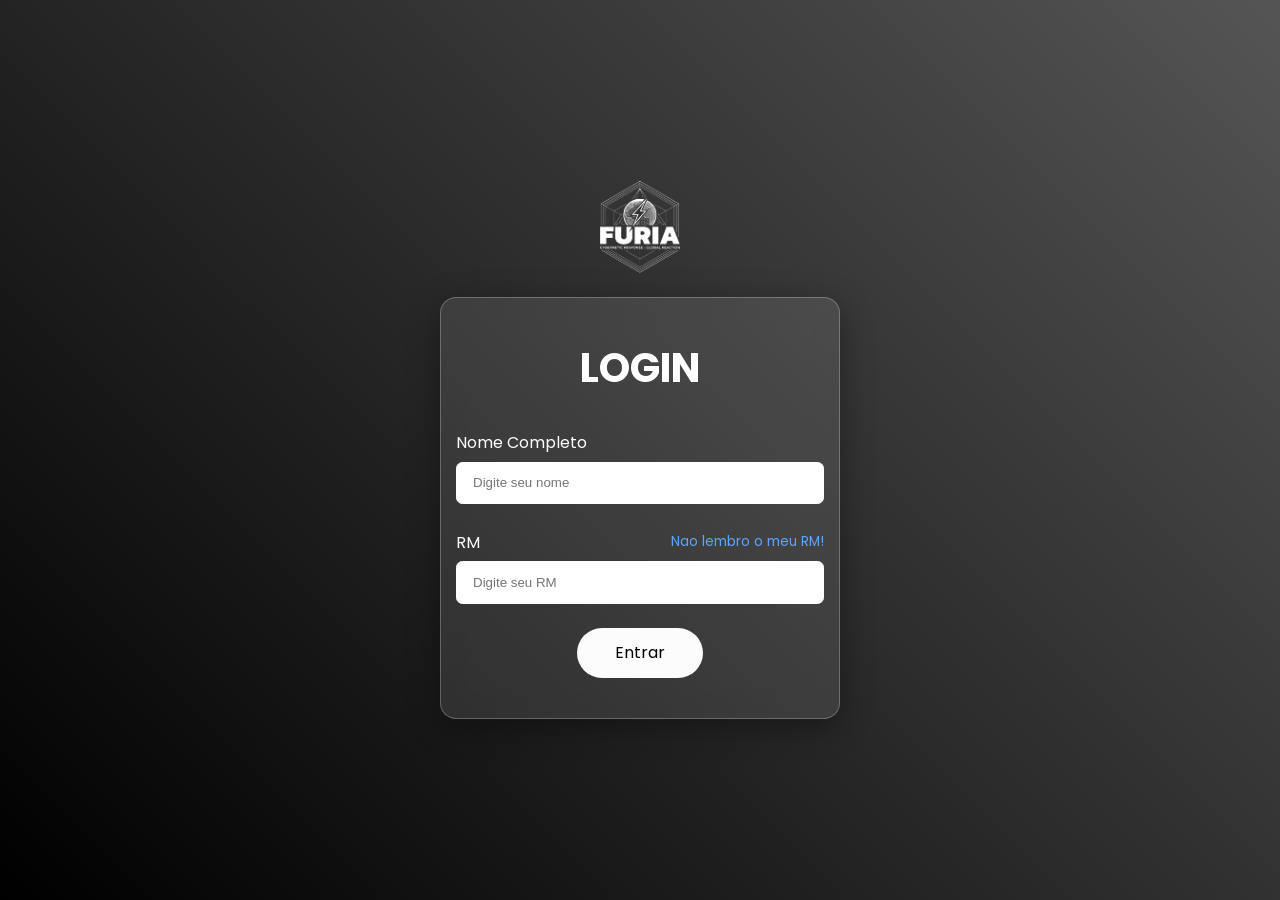
<file: index.html>
<!DOCTYPE html>
<html lang="pt-br">

<head>
    <meta charset="UTF-8">
    <meta name="viewport" content="width=device-width, initial-scale=1.0">
    <link rel="stylesheet" href="style.css">
    <link rel="preconnect" href="https://fonts.googleapis.com">
    <link rel="preconnect" href="https://fonts.gstatic.com" crossorigin>
    <link
        href="https://fonts.googleapis.com/css2?family=Poppins:ital,wght@0,100;0,200;0,300;0,400;0,500;0,600;0,700;0,800;0,900;1,100;1,200;1,300;1,400;1,500;1,600;1,700;1,800;1,900&display=swap"
        rel="stylesheet">
    <title>Furia</title>
</head>

<body>
    

    <div id="page" class="flex">
        <div>
            <header><img src="./img/Design_sem_nome_2.png" alt=""></header>
            <main>
                <div class="box">
                    <h2>LOGIN</h2>
                    <form action="/enviar-dados" method="post">
                    <div class="input-login">
                        <label for="Name">Nome Completo</label>
                        <input type="text" name="name" id="name" placeholder="Digite seu nome">
                    </div>
                    <div class="input-login">
                        <div class="label-login">
                            <label for="rm">RM</label>
                            <a href="#">Nao lembro o meu RM!</a>
                        </div>
                        <input type="password" id="rm" placeholder="Digite seu RM">
                    </div>
                    <button type="submit">Entrar</button>
                    </div>
                    </form>
                </div>
            </main>
        </div>
    </div>
</body>

</html>
</file>
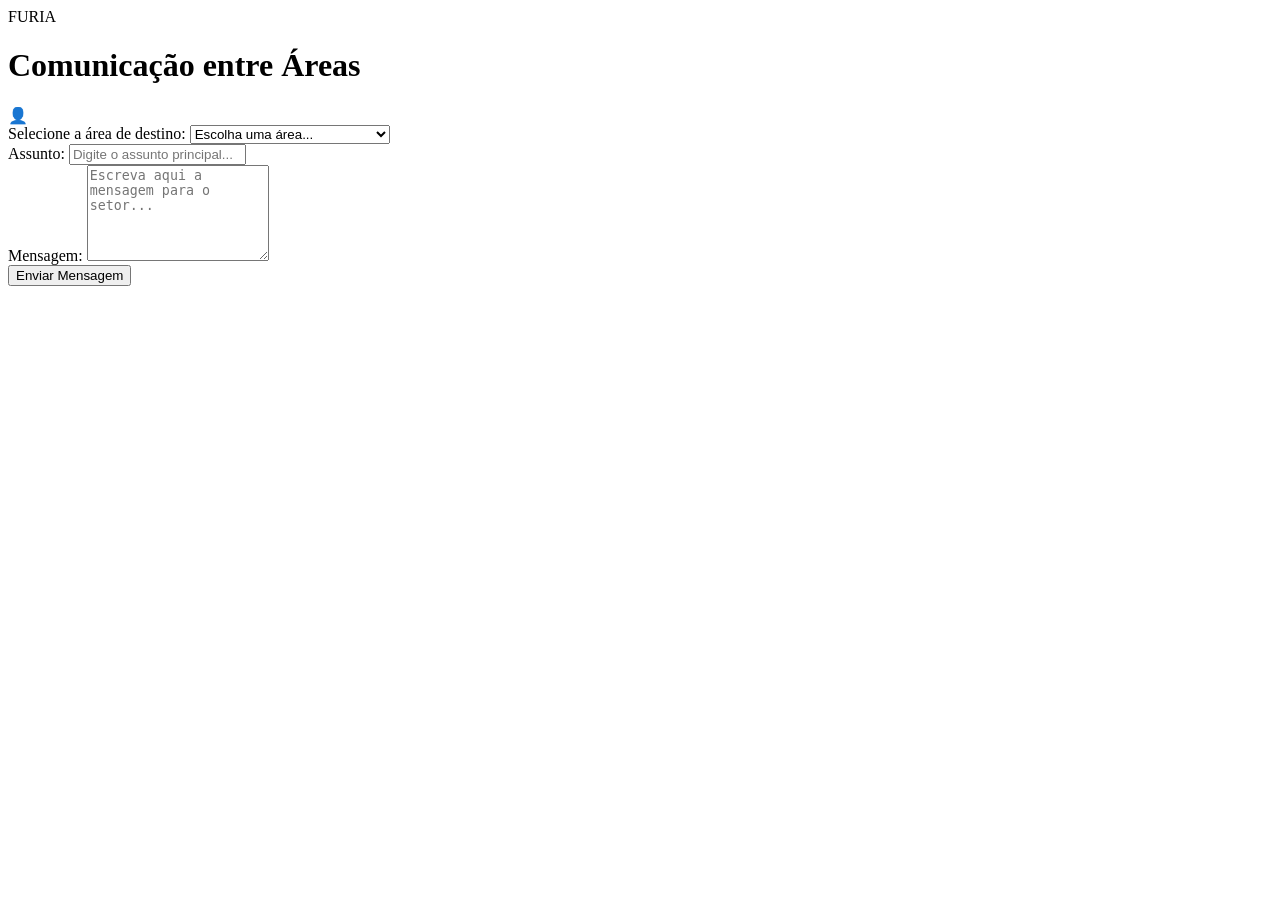
<file: comunicacao.html>
<!DOCTYPE html>
<html lang="pt-BR">
<head>
  <meta charset="UTF-8">
  <meta name="viewport" content="width=device-width, initial-scale=1.0">
  <title>Comunicação entre Áreas - FURIA</title>
</head>
<body>

  <div>
    <header>
      <div>
        <span>FURIA</span>
      </div>

      <h1>Comunicação entre Áreas</h1>

      <div>
        <span>👤</span>
      </div>
    </header>

    <main>
      <form>
        
        <div>
          <label for="area-destino">Selecione a área de destino:</label>
          <select id="area-destino" name="area-destino" required>
            <option value="" disabled selected>Escolha uma área...</option>
            <option value="ti">Tecnologia da Informação (TI)</option>
            <option value="manutencao">Manutenção</option>
            <option value="rh">Recursos Humanos</option>
            <option value="financeiro">Financeiro</option>
            <option value="operacoes">Operações</option>
          </select>
        </div>

        <div>
          <label for="assunto">Assunto:</label>
          <input type="text" id="assunto" name="assunto" placeholder="Digite o assunto principal..." required>
        </div>

        <div>
          <label for="mensagem">Mensagem:</label>
          <textarea id="mensagem" name="mensagem" rows="6" placeholder="Escreva aqui a mensagem para o setor..." required></textarea>
        </div>

        <div>
          <button type="submit">Enviar Mensagem</button>
        </div>

      </form>
    </main>
  </div>

</body>
</html>
</file>
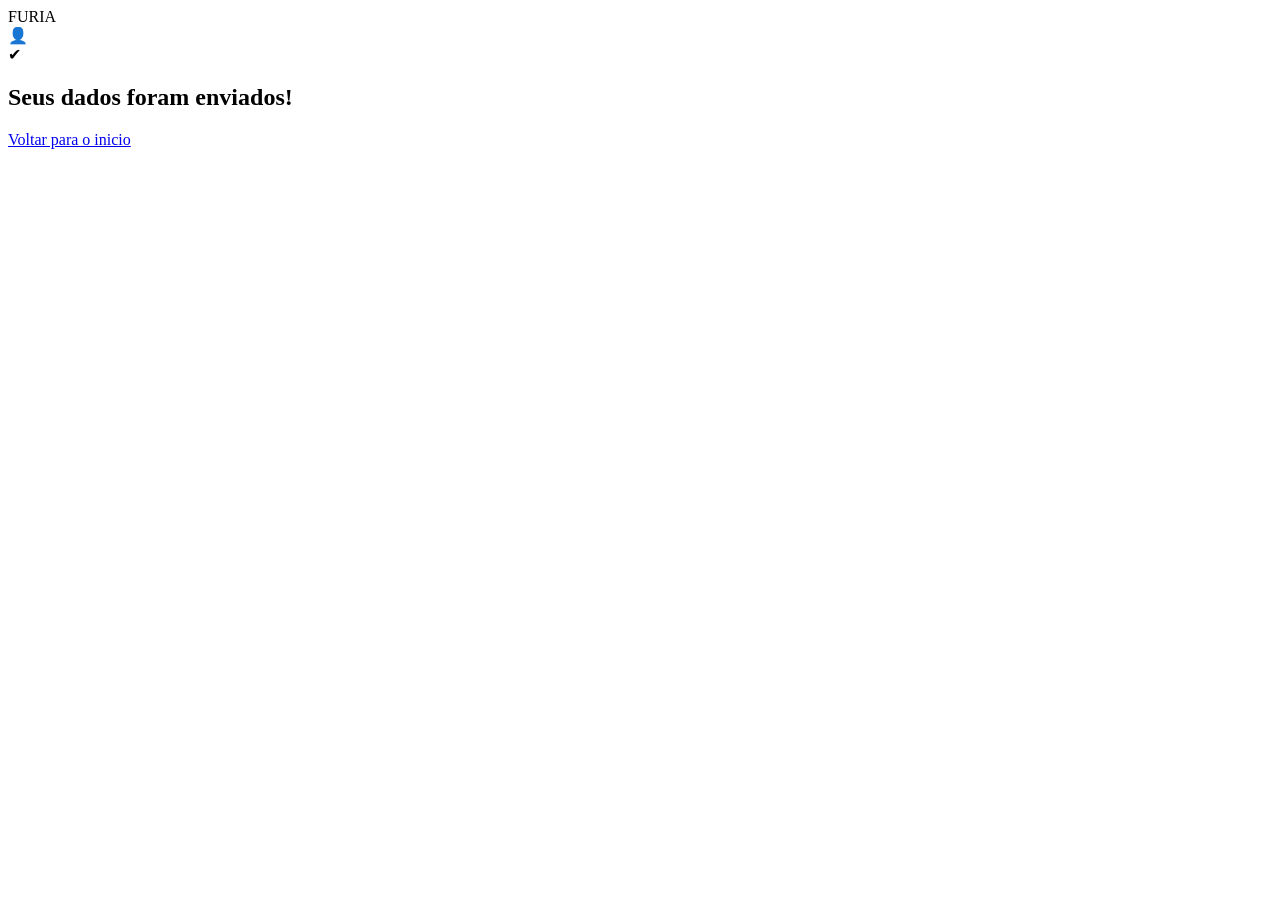
<file: enviados.html>
<!DOCTYPE html>
<html lang="pt-BR">
<head>
  <meta charset="UTF-8">
  <meta name="viewport" content="width=device-width, initial-scale=1.0">
  <title>Confirmação - FURIA</title>
</head>
<body>

  <div>
    <header>
      <div>
        <span>FURIA</span>
      </div>

      <div>
        <span>👤</span>
      </div>
    </header>

    <main>
      
      <div>
        <span>✔</span>
      </div>

      <h2>Seus dados foram enviados!</h2>

      <div>
        <a href="index.html">Voltar para o inicio</a>
      </div>

    </main>
  </div>

</body>
</html>
</file>
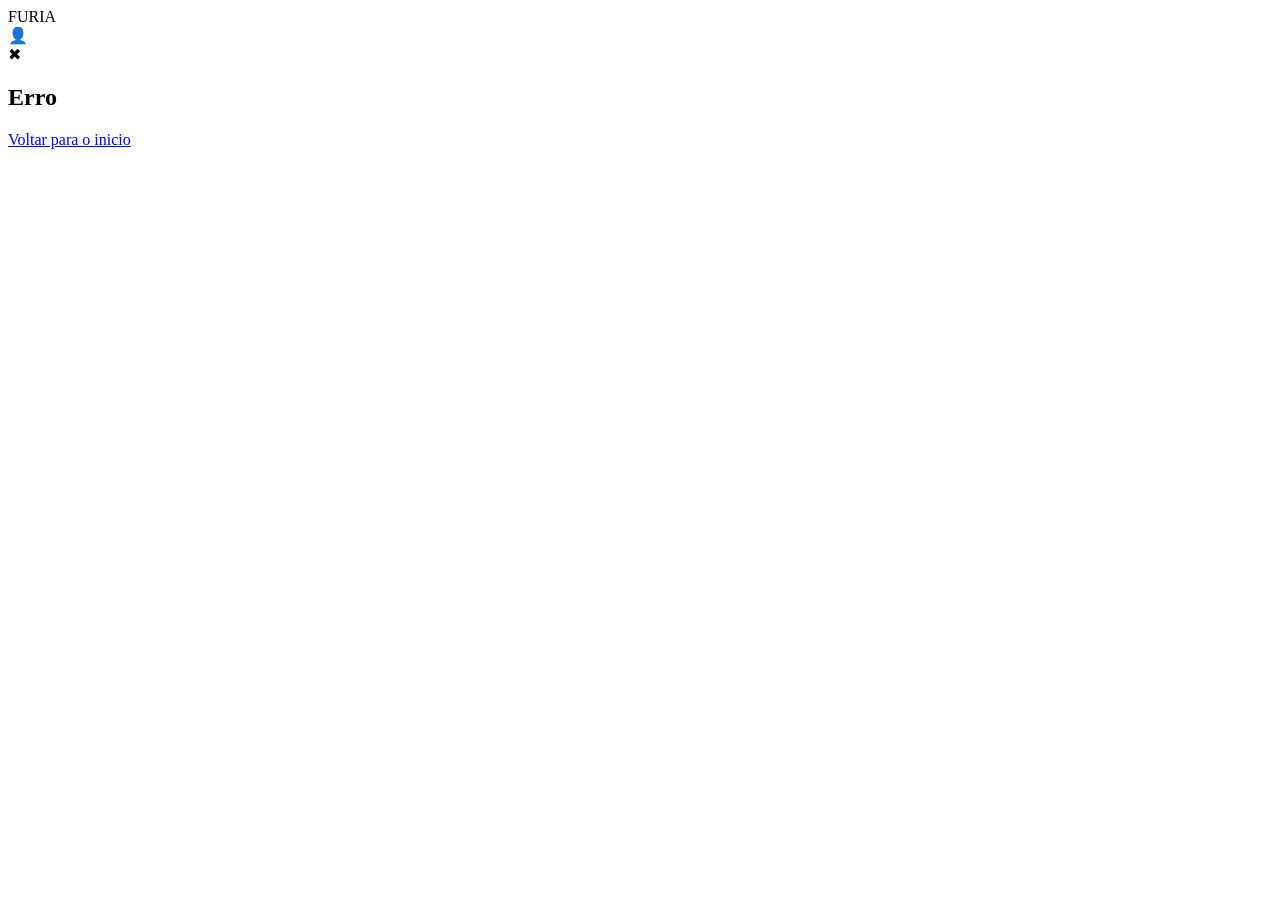
<file: errados.html>
<!DOCTYPE html>
<html lang="pt-BR">
<head>
  <meta charset="UTF-8">
  <meta name="viewport" content="width=device-width, initial-scale=1.0">
  <title>Erro - FURIA</title>
</head>
<body>

  <div>
    <header>
      <div>
        <span>FURIA</span>
      </div>

      <div>
        <span>👤</span>
      </div>
    </header>

    <main>
      
      <div>
        <span>✖</span>
      </div>

      <h2>Erro</h2>

      <div>
        <a href="index.html">Voltar para o inicio</a>
      </div>

    </main>
  </div>

</body>
</html>
</file>
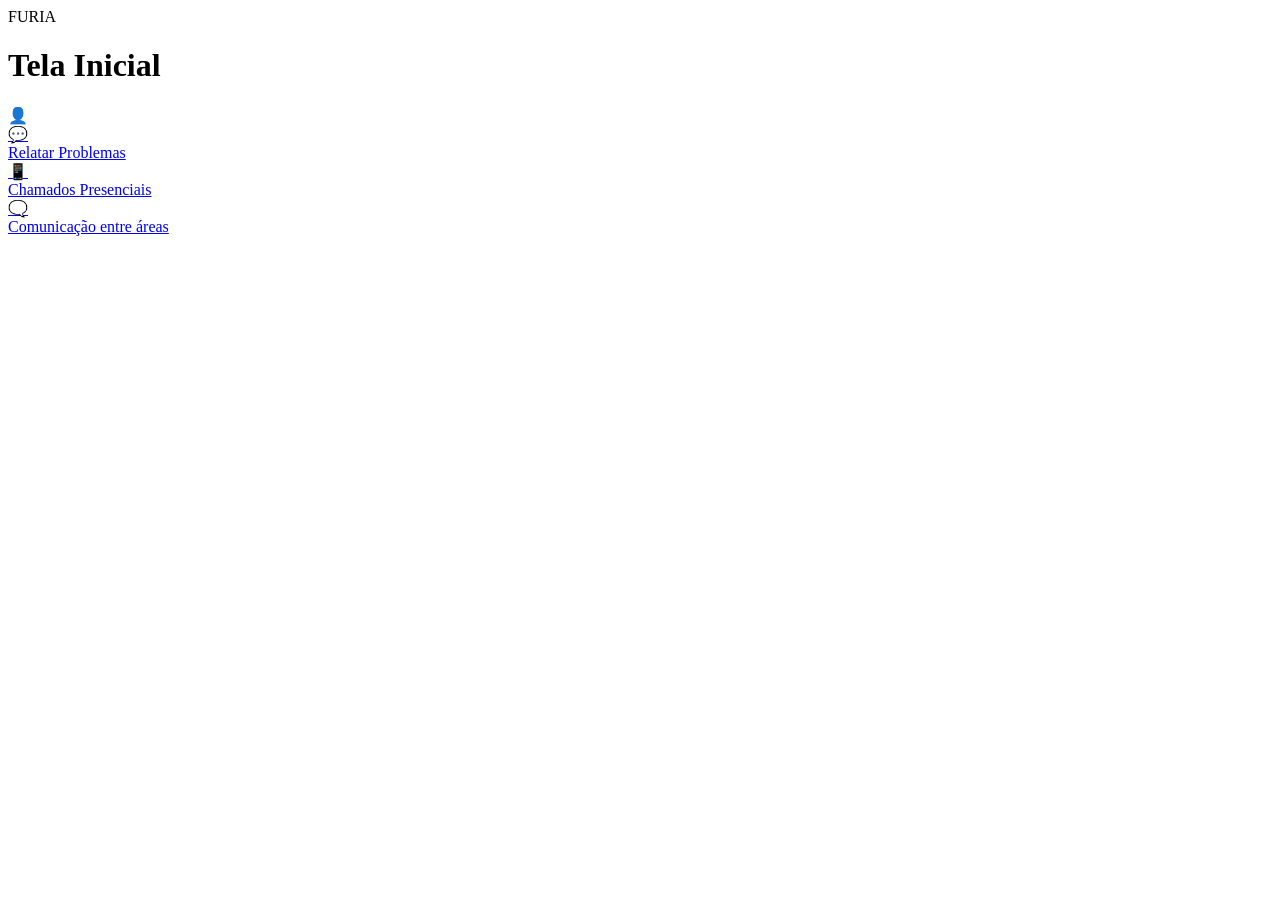
<file: inicial.html>
<!DOCTYPE html>
<html lang="pt-BR">
<head>
  <meta charset="UTF-8">
  <meta name="viewport" content="width=device-width, initial-scale=1.0">
  <title>Tela Inicial - FURIA</title>
</head>
<body>

  <div>
    
    <header>
      <div>
        <span>FURIA</span>
      </div>
      
      <h1>Tela Inicial</h1>
      
      <div>
        
        <span>👤</span>
      </div>
    </header>

    
    <main>
      
     
      <a href="#">
        <div>💬</div>
        <span>Relatar Problemas</span>
      </a>

      
      <a href="#">
        <div>📱</div>
        <span>Chamados Presenciais</span>
      </a>

      
      <a href="#">
        <div>🗨️</div>
        <span>Comunicação entre áreas</span>
      </a>

    </main>
  </div>

</body>
</html>
</file>
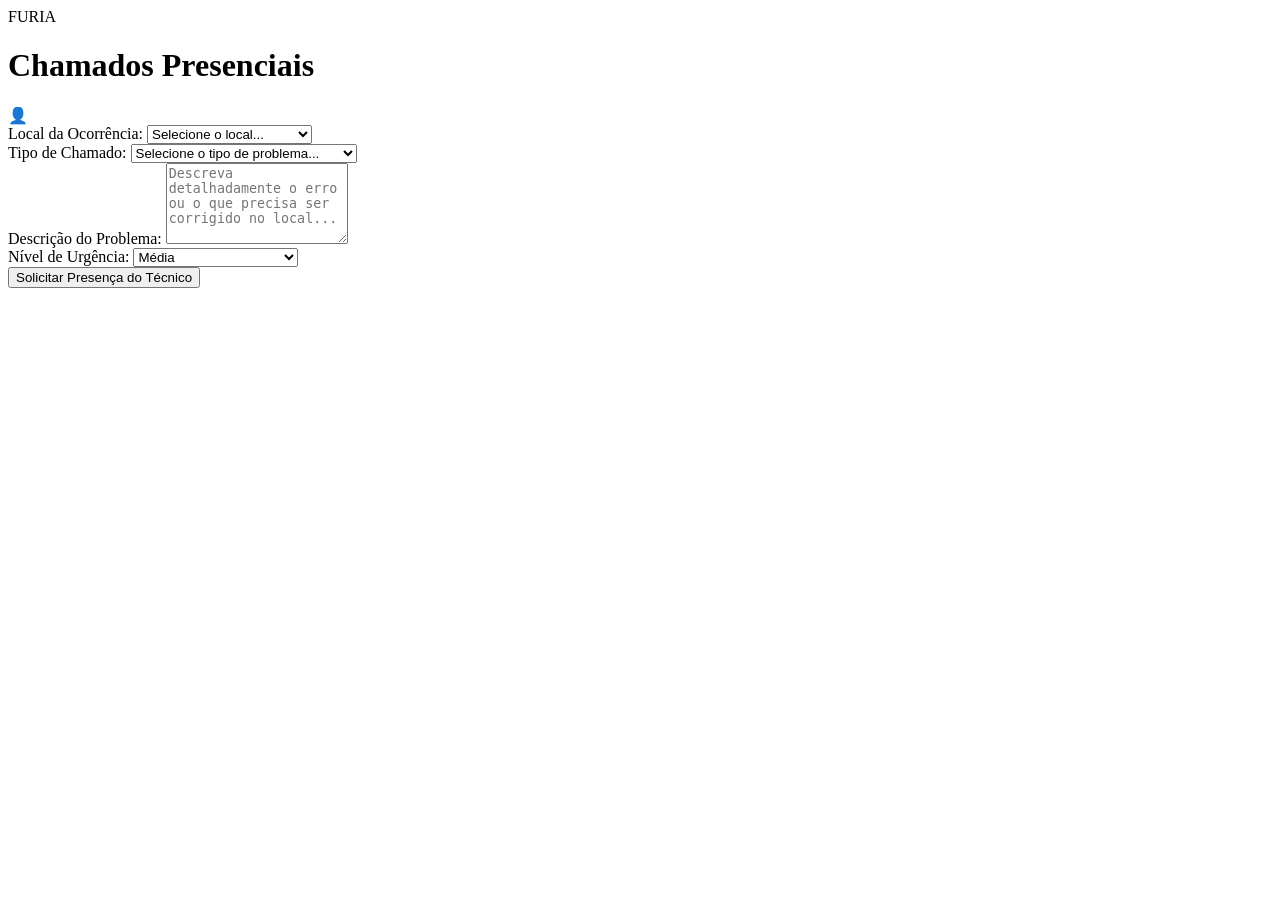
<file: presencial.html>
<!DOCTYPE html>
<html lang="pt-BR">
<head>
  <meta charset="UTF-8">
  <meta name="viewport" content="width=device-width, initial-scale=1.0">
  <title>Chamados Presenciais - FURIA</title>
</head>
<body>

  <div>
    <header>
      <div>
        <span>FURIA</span>
      </div>

      <h1>Chamados Presenciais</h1>

      <div>
        <span>👤</span>
      </div>
    </header>

    <main>
      <form>
        
        <div>
          <label for="local">Local da Ocorrência:</label>
          <select id="local" name="local" required>
            <option value="" disabled selected>Selecione o local...</option>
            <option value="recepcao">Recepção</option>
            <option value="estudio">Estúdio / Arena</option>
            <option value="escritorio-adm">Escritório Administrativo</option>
            <option value="sala-reunioes">Sala de Reuniões</option>
            <option value="refeitorio">Refeitório</option>
            <option value="deposito">Depósito / Almoxarifado</option>
          </select>
        </div>

        <div>
          <label for="tipo-servico">Tipo de Chamado:</label>
          <select id="tipo-servico" name="tipo-servico" required>
            <option value="" disabled selected>Selecione o tipo de problema...</option>
            <option value="hardware">Suporte de Informática / Hardware</option>
            <option value="redes">Rede / Internet</option>
            <option value="eletrica">Manutenção Elétrica</option>
            <option value="limpeza">Limpeza / Organização</option>
            <option value="estrutura">Infraestrutura / Reparo Geral</option>
          </select>
        </div>

        <div>
          <label for="descricao">Descrição do Problema:</label>
          <textarea id="descricao" name="descricao" rows="5" placeholder="Descreva detalhadamente o erro ou o que precisa ser corrigido no local..." required></textarea>
        </div>

        <div>
          <label for="urgencia">Nível de Urgência:</label>
          <select id="urgencia" name="urgencia" required>
            <option value="baixa">Baixa</option>
            <option value="media" selected>Média</option>
            <option value="alta">Alta (Impede o trabalho)</option>
          </select>
        </div>

        <div>
          <button type="submit">Solicitar Presença do Técnico</button>
        </div>

      </form>
    </main>
  </div>

</body>
</html>
</file>
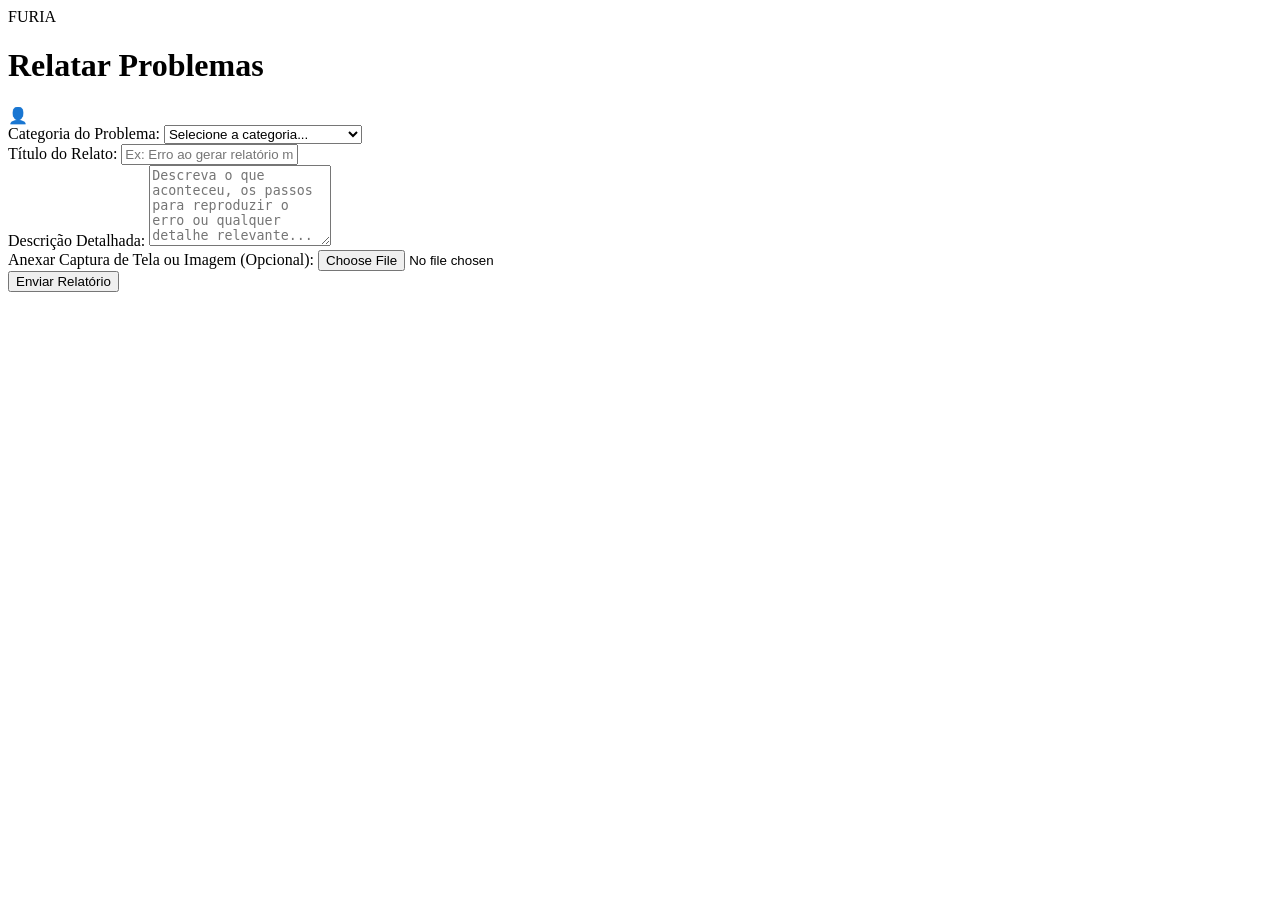
<file: problemas.html>
<!DOCTYPE html>
<html lang="pt-BR">
<head>
  <meta charset="UTF-8">
  <meta name="viewport" content="width=device-width, initial-scale=1.0">
  <title>Relatar Problemas - FURIA</title>
</head>
<body>

  <div>
    <header>
      <div>
        <span>FURIA</span>
      </div>

      <h1>Relatar Problemas</h1>

      <div>
        <span>👤</span>
      </div>
    </header>

    <main>
      <form>
        
        <div>
          <label for="categoria">Categoria do Problema:</label>
          <select id="categoria" name="categoria" required>
            <option value="" disabled selected>Selecione a categoria...</option>
            <option value="sistema">Erro no Sistema / Software</option>
            <option value="equipamento">Falha em Equipamento</option>
            <option value="acesso">Problema de Acesso / Senha</option>
            <option value="processo">Falha Operacional / Processo</option>
            <option value="outro">Outro Problema</option>
          </select>
        </div>

        <div>
          <label for="titulo">Título do Relato:</label>
          <input type="text" id="titulo" name="titulo" placeholder="Ex: Erro ao gerar relatório mensal" required>
        </div>

        <div>
          <label for="descricao">Descrição Detalhada:</label>
          <textarea id="descricao" name="descricao" rows="5" placeholder="Descreva o que aconteceu, os passos para reproduzir o erro ou qualquer detalhe relevante..." required></textarea>
        </div>

        <div>
          <label for="anexo">Anexar Captura de Tela ou Imagem (Opcional):</label>
          <input type="file" id="anexo" name="anexo" accept="image/*,.pdf">
        </div>

        <div>
          <button type="submit">Enviar Relatório</button>
        </div>

      </form>
    </main>
  </div>

</body>
</html>
</file>
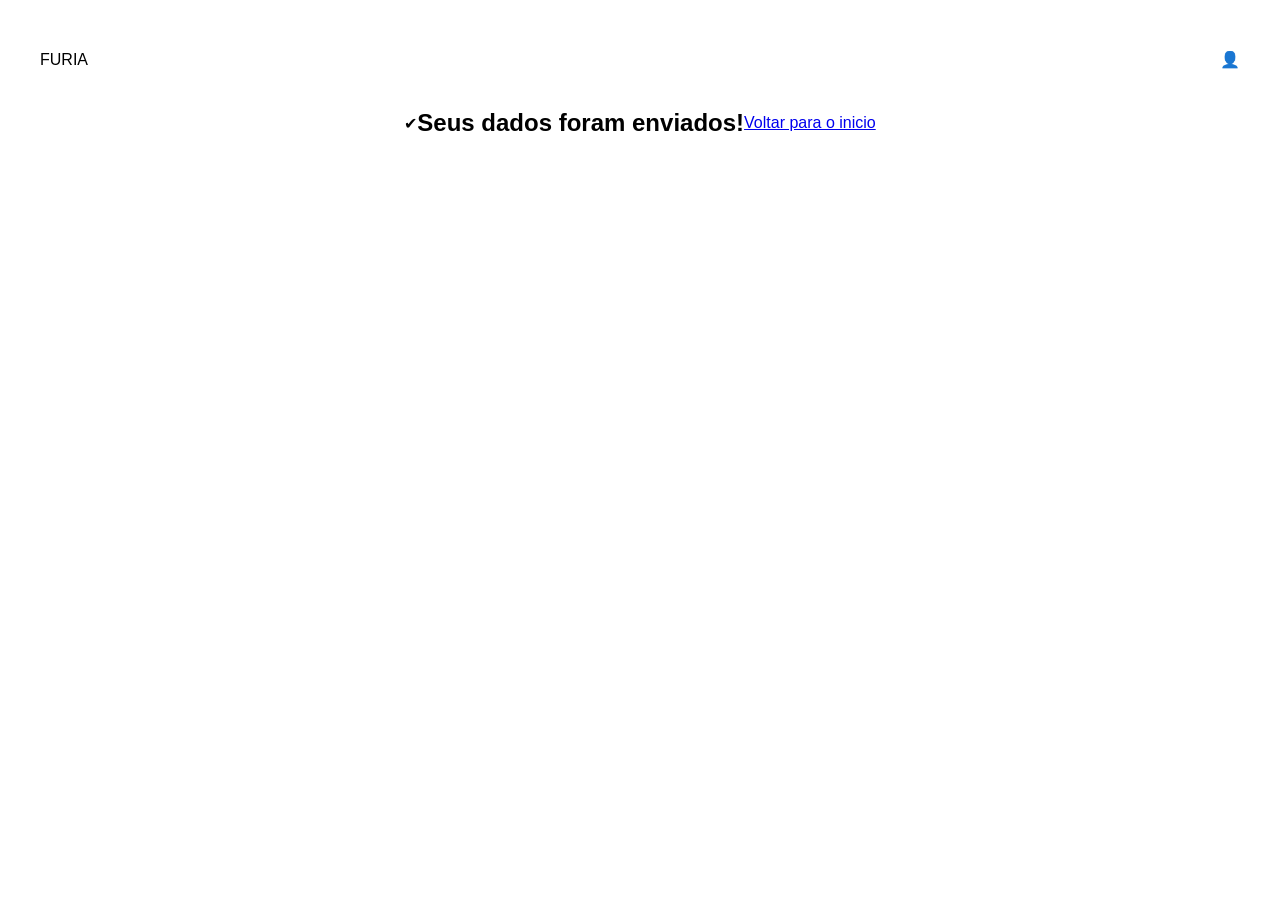
<file: enviados/enviados.html>
<!DOCTYPE html>
<html lang="pt-BR">
<head>
  <meta charset="UTF-8">
  <meta name="viewport" content="width=device-width, initial-scale=1.0">
  <link rel="stylesheet" href="./style.css">
  <title>Confirmação - FURIA</title>
</head>
<body>

  <div>
    <header>
      <div>
        <span>FURIA</span>
      </div>

      <div>
        <span>👤</span>
      </div>
    </header>

    <main>
      
      <div>
        <span>✔</span>
      </div>

      <h2>Seus dados foram enviados!</h2>

      <div>
        <a href="index.html">Voltar para o inicio</a>
      </div>

    </main>
  </div>

</body>
</html>
</file>
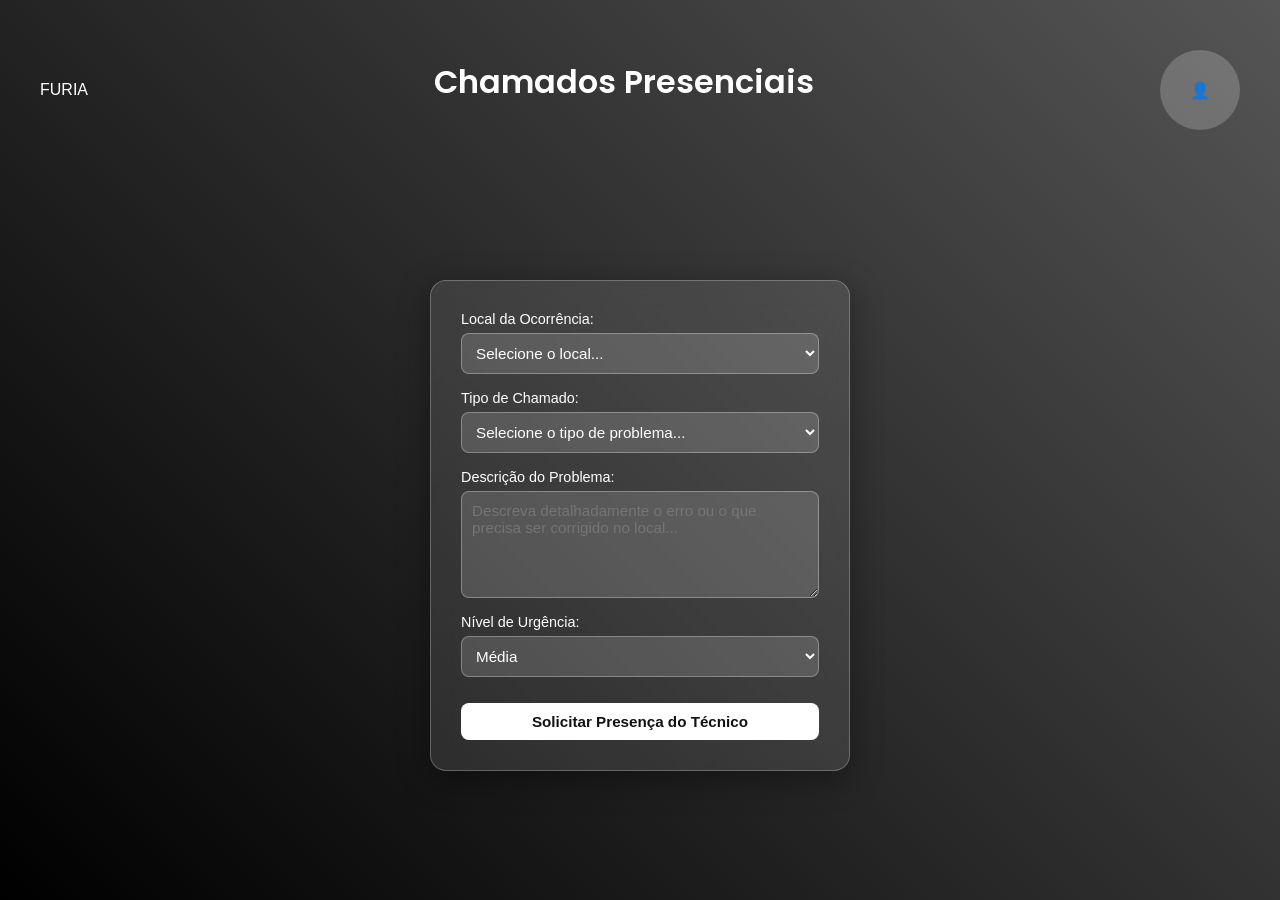
<file: Presencial/presencial.html>
<!DOCTYPE html>
<html lang="pt-BR">
<head>
  <meta charset="UTF-8">
  <meta name="viewport" content="width=device-width, initial-scale=1.0">
  <title>Chamados Presenciais - FURIA</title>
  <link rel="stylesheet" href="./style.css">
  <link rel="preconnect" href="https://fonts.googleapis.com">
<link rel="preconnect" href="https://fonts.gstatic.com" crossorigin>
<link href="https://fonts.googleapis.com/css2?family=Poppins:ital,wght@0,100;0,200;0,300;0,400;0,500;0,600;0,700;0,800;0,900;1,100;1,200;1,300;1,400;1,500;1,600;1,700;1,800;1,900&display=swap" rel="stylesheet">
</head>
<body>

  <div class="box-background">
    <header>
      <div>
        <span>FURIA</span>
      </div>

      <h1>Chamados Presenciais</h1>

      <div class="user-icon">
        <span>👤</span>
      </div>
    </header>

    <main>
      <form>
        
        <div class="LocalOco">
          <label for="local">Local da Ocorrência:</label>
          <select id="local" name="local" required>
            <option value="" disabled selected>Selecione o local...</option>
            <option value="recepcao">Recepção</option>
            <option value="estudio">Estúdio / Arena</option>
            <option value="escritorio-adm">Escritório Administrativo</option>
            <option value="sala-reunioes">Sala de Reuniões</option>
            <option value="refeitorio">Refeitório</option>
            <option value="deposito">Depósito / Almoxarifado</option>
          </select>
        </div>

        <div>
          <label for="tipo-servico">Tipo de Chamado:</label>
          <select id="tipo-servico" name="tipo-servico" required>
            <option value="" disabled selected>Selecione o tipo de problema...</option>
            <option value="hardware">Suporte de Informática / Hardware</option>
            <option value="redes">Rede / Internet</option>
            <option value="eletrica">Manutenção Elétrica</option>
            <option value="limpeza">Limpeza / Organização</option>
            <option value="estrutura">Infraestrutura / Reparo Geral</option>
          </select>
        </div>

        <div>
          <label for="descricao">Descrição do Problema:</label>
          <textarea id="descricao" name="descricao" rows="5" placeholder="Descreva detalhadamente o erro ou o que precisa ser corrigido no local..." required></textarea>
        </div>

        <div>
          <label for="urgencia">Nível de Urgência:</label>
          <select id="urgencia" name="urgencia" required>
            <option value="baixa">Baixa</option>
            <option value="media" selected>Média</option>
            <option value="alta">Alta (Impede o trabalho)</option>
          </select>
        </div>

        <div>
          <button type="submit">Solicitar Presença do Técnico</button>
        </div>

      </form>
    </main>
  </div>

</body>
</html>
</file>
<file: style.css>
* {
    padding: 0;
    margin: 0;
    box-sizing: border-box;
}

body {
    display: flex;
    align-items: center;
    justify-content: center;
    min-height: 100vh;
    background: linear-gradient(45deg, hsl(0, 0%, 0%), #555555);
    background-repeat: no-repeat;
    background-attachment: fixed;
    color: white;
    font-family: 'Poppins', sans-serif;
    padding: 1rem;
}

.flex {
    display: flex;
}

#page {
    width: 100%;
    display: flex;
    justify-content: center;
}

#page > div {
    display: flex;
    flex-direction: column;
    align-items: center;
    width: 100%;
    max-width: 620px;
}

header {
    display: flex;
    justify-content: center;
    width: 100%;
}

header img {
    width: 5rem;
    max-width: 100%;
    height: auto;
}

main {
    width: 400px;
    padding: 2.5rem 0.5rem;
    display: flex;
    flex-direction: column;
    gap: 16px;
    background: rgba(255, 255, 255, 0.1);
    backdrop-filter: blur(12px);
    -webkit-backdrop-filter: blur(12px);
    border: 1px solid rgba(255, 255, 255, 0.25);
    border-radius: 16px;
    box-shadow: 0 8px 32px rgba(0, 0, 0, 0.37);
    align-items: center;
    justify-content: center;
    margin-top: 1.5rem;
}

.box {
    width: 100%;
    display: flex;
    flex-direction: column;
    align-items: center;
}

.box h2 {
    display: flex;
    justify-content: center;
    font-size: clamp(1.8rem, 5vw, 2.5rem);
}

form {
    width: 100%;
    margin-top: 2rem;
    display: flex;
    flex-direction: column;
    align-items: center;
}

.headline {
    max-width: 35rem;
    width: 100%;
}

.input-login {
    display: flex;
    flex-direction: column;
    align-items: flex-start;
    gap: 0.4rem;
    width: 100%;
    max-width: 23rem; 
    background-color: transparent; 
}

form .input-login + .input-login {
    margin-top: 1.6rem;
}

form input {
    width: 100%;
    background: white;
    border: 0.1rem solid rgb(255, 255, 255);
    border-radius: 0.4rem;
    padding: 0.8rem 1rem;
    margin-top: 0;
    color: #333;
}

form button {
    all: unset;
    display: flex;
    justify-content: center;
    align-items: center;
    padding: 0.8rem 2.4rem;
    background-color: rgb(252, 252, 252);
    border-radius: 40px;
    height: auto;
    color: rgb(0, 0, 0);
    cursor: pointer;
    margin-top: 1.5rem;
}

form button:hover {
    background-color: black;
    border: 2px solid white;
    color: white;
}

form a {
    color: #60a5fa;
    text-decoration: none;
    font-size: 0.85rem;
}

.label-login {
    display: flex;
    justify-content: space-between;
    width: 100%;
    align-items: center;
    flex-wrap: wrap;
    gap: 0.5rem;
}

form a:hover {
    text-decoration: underline;
}
</file>
<file: enviados/style.css>
* {
  margin: 0;
  padding: 0;
  box-sizing: border-box;
  font-family: sans-serif;
}

h1 {
  font-size: 2rem;
  margin-bottom: 1rem;
  font-family: poppins, sans-serif;
  font-weight: 600;
}

p {
  font-size: 1rem;
  margin-bottom: 1rem;
  font-family: poppins, sans-serif;
  font-weight: 400;
}


.box-background {
  min-height: 100vh;
  display: flex;
  flex-direction: column;
 background: linear-gradient(45deg, hsl(0, 0%, 0%), #555555);
  color: #ffffff;
}

header {
  display: flex;
  justify-content: space-between;
  align-items: center;
  padding: 20px 40px;
  margin-top: 30px;
}

.user-icon {
  width: 80px;
  height: 80px;
  background: rgba(255, 255, 255, 0.2);
  border-radius: 50%;
  display: flex;
  align-items: center;
  justify-content: center;
}

main {
  flex: 1;
  display: flex;
  justify-content: center;
  align-items: center;
  padding: 20px;
}

form {
  width: 100%;
  max-width: 420px;
  padding: 30px;
  display: flex;
  flex-direction: column;
  gap: 16px;
  
  background: rgba(255, 255, 255, 0.1);
  backdrop-filter: blur(12px);
  -webkit-backdrop-filter: blur(12px);
  border: 1px solid rgba(255, 255, 255, 0.25);
  border-radius: 16px;
  box-shadow: 0 8px 32px rgba(0, 0, 0, 0.37);
}

form > div {
  display: flex;
  flex-direction: column;
  gap: 6px;
}

label {
  font-size: 0.9rem;
}

select, textarea, button {
  width: 100%;
  padding: 10px;
  border-radius: 8px;
  font-size: 0.95rem;
  outline: none;
  
  background: rgba(255, 255, 255, 0.15);
  color: #ffffff;
  border: 1px solid rgba(255, 255, 255, 0.3);
}

select option {
  background: #2b2b2b;
  color: #ffffff;
}

button {
  background: #ffffff;
  color: #111111;
  font-weight: bold;
  border: none;
  cursor: pointer;
  margin-top: 10px;
}

button:hover {
  background: #dddddd;
}
</file>
<file: Presencial/style.css>
* {
  margin: 0;
  padding: 0;
  box-sizing: border-box;
  font-family: sans-serif;
}

h1 {
  font-size: 2rem;
  margin-bottom: 1rem;
  font-family: poppins, sans-serif;
  font-weight: 600;
}

p {
  font-size: 1rem;
  margin-bottom: 1rem;
  font-family: poppins, sans-serif;
  font-weight: 400;
}


.box-background {
  min-height: 100vh;
  display: flex;
  flex-direction: column;
 background: linear-gradient(45deg, hsl(0, 0%, 0%), #555555);
  color: #ffffff;
}

header {
  display: flex;
  justify-content: space-between;
  align-items: center;
  padding: 20px 40px;
  margin-top: 30px;
}

.user-icon {
  width: 80px;
  height: 80px;
  background: rgba(255, 255, 255, 0.2);
  border-radius: 50%;
  display: flex;
  align-items: center;
  justify-content: center;
}

main {
  flex: 1;
  display: flex;
  justify-content: center;
  align-items: center;
  padding: 20px;
}

form {
  width: 100%;
  max-width: 420px;
  padding: 30px;
  display: flex;
  flex-direction: column;
  gap: 16px;
  
  background: rgba(255, 255, 255, 0.1);
  backdrop-filter: blur(12px);
  -webkit-backdrop-filter: blur(12px);
  border: 1px solid rgba(255, 255, 255, 0.25);
  border-radius: 16px;
  box-shadow: 0 8px 32px rgba(0, 0, 0, 0.37);
}

form > div {
  display: flex;
  flex-direction: column;
  gap: 6px;
}

label {
  font-size: 0.9rem;
}

select, textarea, button {
  width: 100%;
  padding: 10px;
  border-radius: 8px;
  font-size: 0.95rem;
  outline: none;
  
  background: rgba(255, 255, 255, 0.15);
  color: #ffffff;
  border: 1px solid rgba(255, 255, 255, 0.3);
}

select option {
  background: #2b2b2b;
  color: #ffffff;
}

button {
  background: #ffffff;
  color: #111111;
  font-weight: bold;
  border: none;
  cursor: pointer;
  margin-top: 10px;
}

button:hover {
  background: #dddddd;
}
</file>
